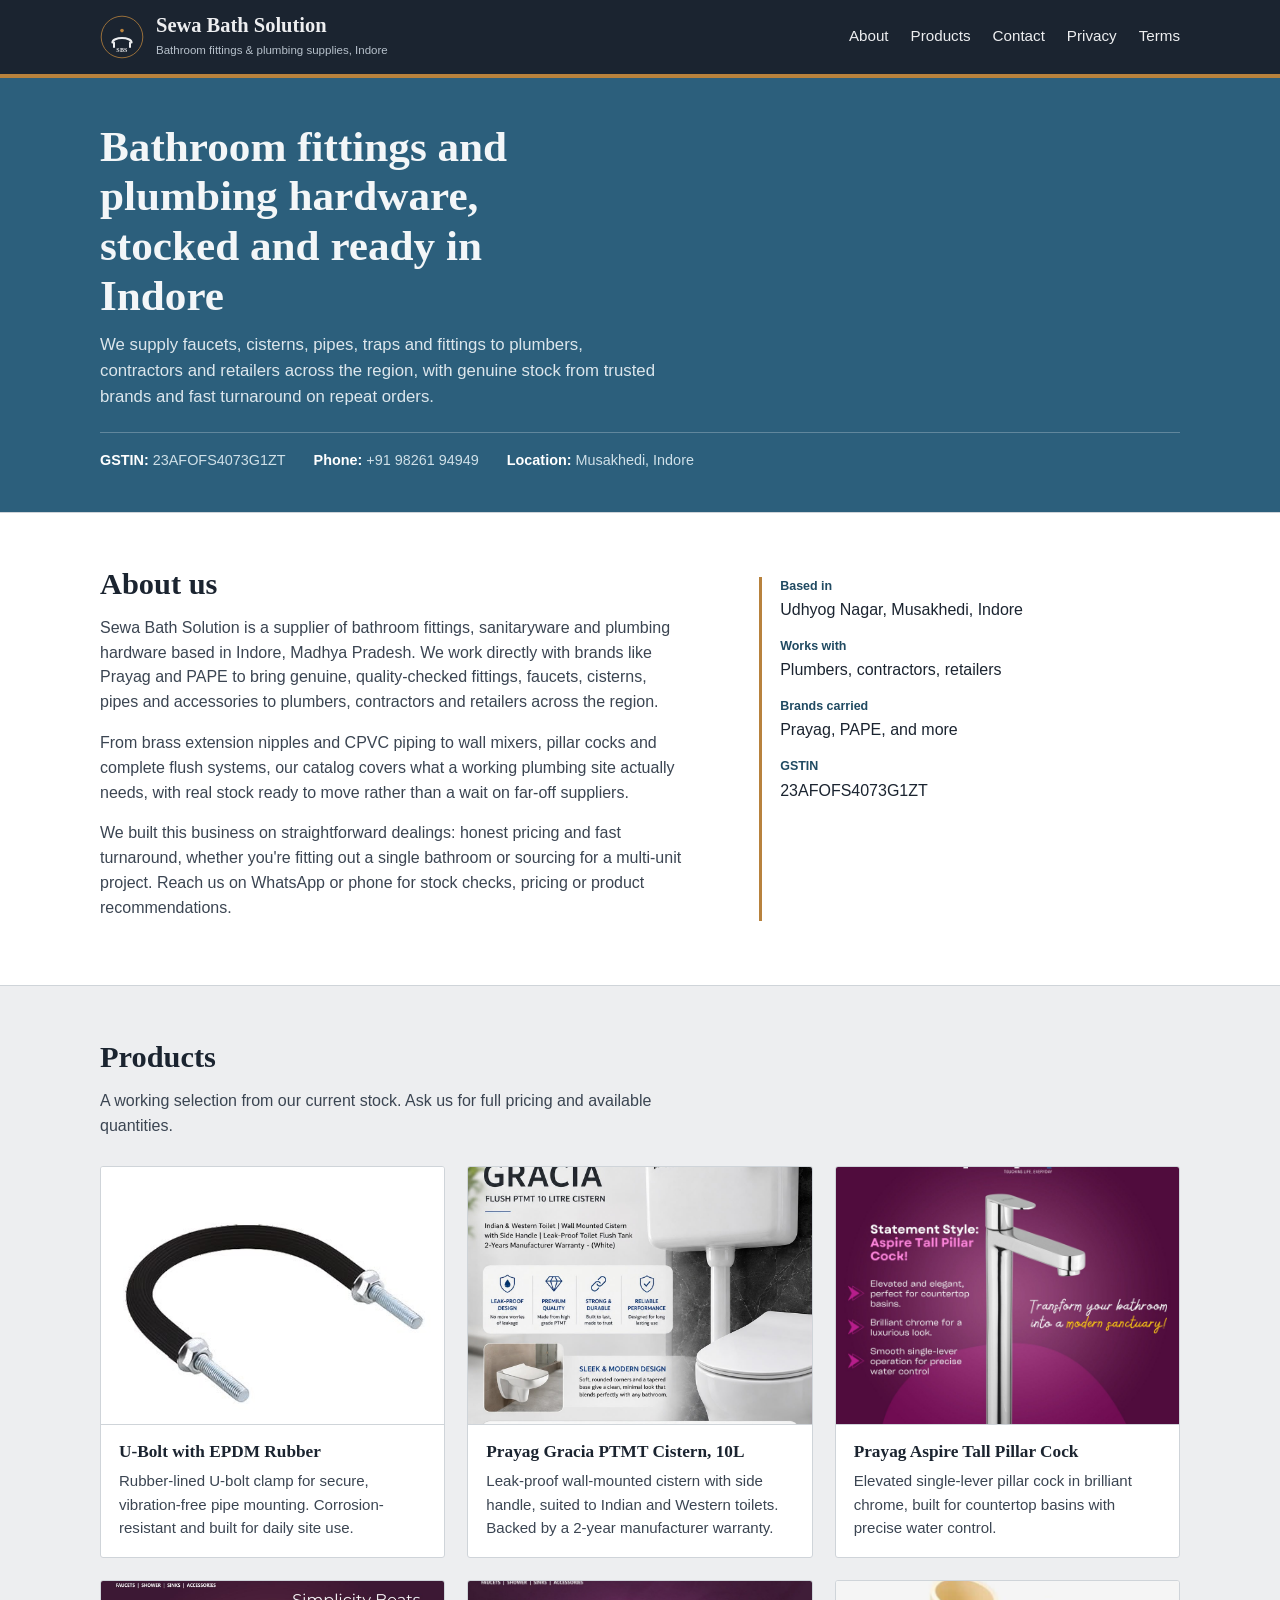
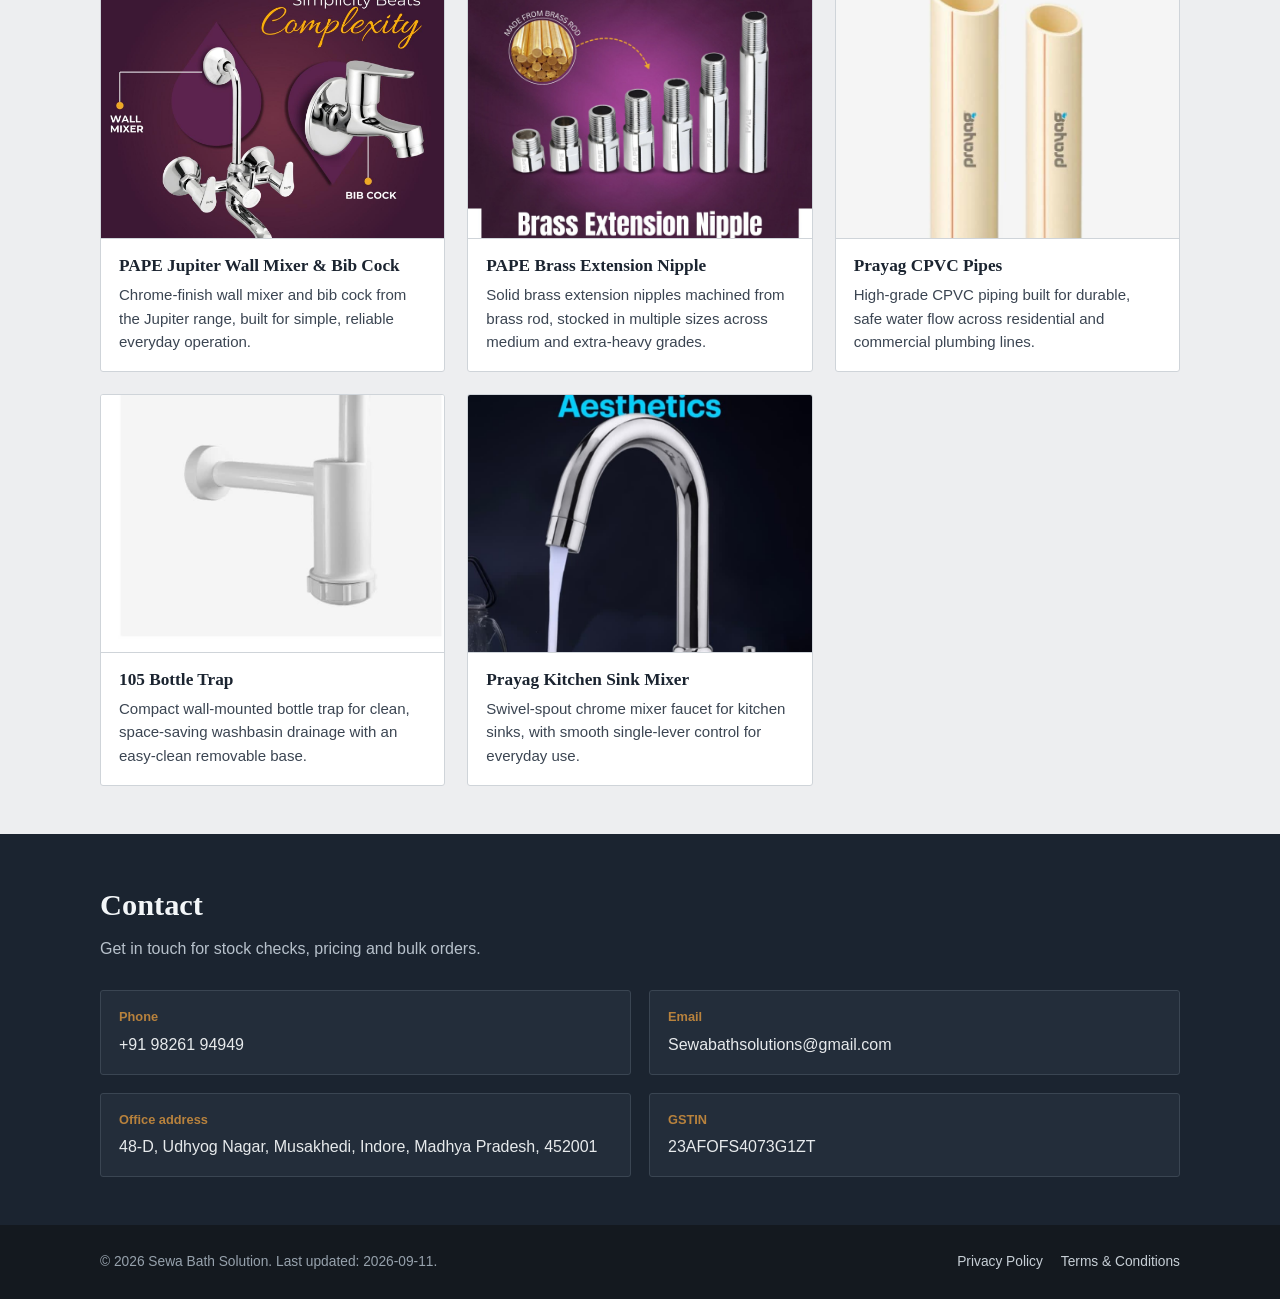
<file: index.html>
<!DOCTYPE html>
<html lang="en">
<head>
<meta charset="utf-8">
<meta name="viewport" content="width=device-width, initial-scale=1">
<title>Sewa Bath Solution — Bathroom Fittings & Plumbing Supplies, Indore</title>
<meta name="description" content="Sewa Bath Solution supplies bathroom fittings, faucets, cisterns, pipes and plumbing hardware from Udhyog Nagar, Indore. Genuine stock, fast reorders, bulk supply.">

<meta property="og:title" content="Sewa Bath Solution — Bathroom Fittings & Plumbing Supplies, Indore">
<meta property="og:description" content="Bathroom fittings, faucets, cisterns, pipes and plumbing hardware supplied from Udhyog Nagar, Indore.">
<meta property="og:type" content="website">
<meta property="og:image" content="assets/logo.svg">

<script type="application/ld+json">
{
  "@context": "https://schema.org",
  "@type": "Organization",
  "name": "Sewa Bath Solution",
  "logo": "assets/logo.svg",
  "address": {
    "@type": "PostalAddress",
    "streetAddress": "48-D, Udhyog Nagar, Musakhedi",
    "addressLocality": "Indore",
    "addressRegion": "Madhya Pradesh",
    "postalCode": "452001",
    "addressCountry": "IN"
  },
  "telephone": "+91-9826194949",
  "email": "Sewabathsolutions@gmail.com"
}
</script>

<link rel="stylesheet" href="styles.css">
</head>
<body>

<header class="site-header">
  <div class="header-row">
    <a href="./index.html" class="brand">
      <img src="assets/logo.svg" alt="Sewa Bath Solution logo" width="44" height="44">
      <span>
        <span class="brand-name">Sewa Bath Solution</span>
        <span class="brand-tag">Bathroom fittings &amp; plumbing supplies, Indore</span>
      </span>
    </a>
    <button class="nav-toggle" type="button" aria-expanded="false" aria-controls="main-nav">Menu</button>
    <nav class="main-nav" id="main-nav" aria-label="Primary">
      <ul>
        <li><a href="#about">About</a></li>
        <li><a href="#products">Products</a></li>
        <li><a href="#contact">Contact</a></li>
        <li><a href="./privacy.html">Privacy</a></li>
        <li><a href="./terms.html">Terms</a></li>
      </ul>
    </nav>
  </div>
</header>

<main>

  <section class="hero">
    <div class="wrap">
      <h1>Bathroom fittings and plumbing hardware, stocked and ready in Indore</h1>
      <p>We supply faucets, cisterns, pipes, traps and fittings to plumbers, contractors and retailers across the region, with genuine stock from trusted brands and fast turnaround on repeat orders.</p>
      <div class="hero-strip">
        <span><strong>GSTIN:</strong> 23AFOFS4073G1ZT</span>
        <span><strong>Phone:</strong> +91 98261 94949</span>
        <span><strong>Location:</strong> Musakhedi, Indore</span>
      </div>
    </div>
  </section>

  <section class="about" id="about">
    <div class="wrap about-grid">
      <div class="about-body">
        <h2 class="section-title">About us</h2>
        <p>Sewa Bath Solution is a supplier of bathroom fittings, sanitaryware and plumbing hardware based in Indore, Madhya Pradesh. We work directly with brands like Prayag and PAPE to bring genuine, quality-checked fittings, faucets, cisterns, pipes and accessories to plumbers, contractors and retailers across the region.</p>
        <p>From brass extension nipples and CPVC piping to wall mixers, pillar cocks and complete flush systems, our catalog covers what a working plumbing site actually needs, with real stock ready to move rather than a wait on far-off suppliers.</p>
        <p>We built this business on straightforward dealings: honest pricing and fast turnaround, whether you're fitting out a single bathroom or sourcing for a multi-unit project. Reach us on WhatsApp or phone for stock checks, pricing or product recommendations.</p>
      </div>
      <dl class="about-facts">
        <div>
          <dt>Based in</dt>
          <dd>Udhyog Nagar, Musakhedi, Indore</dd>
        </div>
        <div>
          <dt>Works with</dt>
          <dd>Plumbers, contractors, retailers</dd>
        </div>
        <div>
          <dt>Brands carried</dt>
          <dd>Prayag, PAPE, and more</dd>
        </div>
        <div>
          <dt>GSTIN</dt>
          <dd>23AFOFS4073G1ZT</dd>
        </div>
      </dl>
    </div>
  </section>

  <section class="products" id="products">
    <div class="wrap">
      <h2 class="section-title">Products</h2>
      <p class="section-lead">A working selection from our current stock. Ask us for full pricing and available quantities.</p>
      <div class="product-grid">

        <article class="product-card">
          <div class="product-media">
            <img src="assets/product-u-bolt-epdm.jpeg" alt="U-Bolt with EPDM rubber lining" loading="lazy">
          </div>
          <div class="product-body">
            <h3>U-Bolt with EPDM Rubber</h3>
            <p>Rubber-lined U-bolt clamp for secure, vibration-free pipe mounting. Corrosion-resistant and built for daily site use.</p>
          </div>
        </article>

        <article class="product-card">
          <div class="product-media">
            <img src="assets/product-gracia-cistern.jpeg" alt="Prayag Gracia flush PTMT 10 litre cistern" loading="lazy">
          </div>
          <div class="product-body">
            <h3>Prayag Gracia PTMT Cistern, 10L</h3>
            <p>Leak-proof wall-mounted cistern with side handle, suited to Indian and Western toilets. Backed by a 2-year manufacturer warranty.</p>
          </div>
        </article>

        <article class="product-card">
          <div class="product-media">
            <img src="assets/product-aspire-pillar-cock.jpeg" alt="Prayag Aspire tall pillar cock" loading="lazy">
          </div>
          <div class="product-body">
            <h3>Prayag Aspire Tall Pillar Cock</h3>
            <p>Elevated single-lever pillar cock in brilliant chrome, built for countertop basins with precise water control.</p>
          </div>
        </article>

        <article class="product-card">
          <div class="product-media">
            <img src="assets/product-jupiter-wall-mixer.jpeg" alt="PAPE Jupiter range wall mixer and bib cock" loading="lazy">
          </div>
          <div class="product-body">
            <h3>PAPE Jupiter Wall Mixer &amp; Bib Cock</h3>
            <p>Chrome-finish wall mixer and bib cock from the Jupiter range, built for simple, reliable everyday operation.</p>
          </div>
        </article>

        <article class="product-card">
          <div class="product-media">
            <img src="assets/product-brass-extension-nipple.jpeg" alt="PAPE brass extension nipple set" loading="lazy">
          </div>
          <div class="product-body">
            <h3>PAPE Brass Extension Nipple</h3>
            <p>Solid brass extension nipples machined from brass rod, stocked in multiple sizes across medium and extra-heavy grades.</p>
          </div>
        </article>

        <article class="product-card">
          <div class="product-media">
            <img src="assets/product-cpvc-pipes.jpeg" alt="Prayag CPVC pipes" loading="lazy">
          </div>
          <div class="product-body">
            <h3>Prayag CPVC Pipes</h3>
            <p>High-grade CPVC piping built for durable, safe water flow across residential and commercial plumbing lines.</p>
          </div>
        </article>

        <article class="product-card">
          <div class="product-media">
            <img src="assets/product-bottle-trap.jpeg" alt="105 bottle trap for washbasin drainage" loading="lazy">
          </div>
          <div class="product-body">
            <h3>105 Bottle Trap</h3>
            <p>Compact wall-mounted bottle trap for clean, space-saving washbasin drainage with an easy-clean removable base.</p>
          </div>
        </article>

        <article class="product-card">
          <div class="product-media">
            <img src="assets/product-kitchen-mixer.jpeg" alt="Prayag kitchen sink mixer faucet" loading="lazy">
          </div>
          <div class="product-body">
            <h3>Prayag Kitchen Sink Mixer</h3>
            <p>Swivel-spout chrome mixer faucet for kitchen sinks, with smooth single-lever control for everyday use.</p>
          </div>
        </article>

      </div>
    </div>
  </section>

  <section class="contact" id="contact">
    <div class="wrap">
      <h2 class="section-title">Contact</h2>
      <p class="section-lead">Get in touch for stock checks, pricing and bulk orders.</p>
      <div class="contact-grid">
        <div class="contact-item">
          <h3>Phone</h3>
          <p><a href="tel:+919826194949">+91 98261 94949</a></p>
        </div>
        <div class="contact-item">
          <h3>Email</h3>
          <p><a href="mailto:Sewabathsolutions@gmail.com">Sewabathsolutions@gmail.com</a></p>
        </div>
        <div class="contact-item">
          <h3>Office address</h3>
          <p>48-D, Udhyog Nagar, Musakhedi, Indore, Madhya Pradesh, 452001</p>
        </div>
        <div class="contact-item">
          <h3>GSTIN</h3>
          <p>23AFOFS4073G1ZT</p>
        </div>
      </div>
    </div>
  </section>

</main>

<footer class="site-footer">
  <div class="wrap footer-row">
    <span>&copy; 2026 Sewa Bath Solution. Last updated: 2026-09-11.</span>
    <ul class="footer-links">
      <li><a href="./privacy.html">Privacy Policy</a></li>
      <li><a href="./terms.html">Terms &amp; Conditions</a></li>
    </ul>
  </div>
</footer>

<script src="script.js"></script>
</body>
</html>
</file>
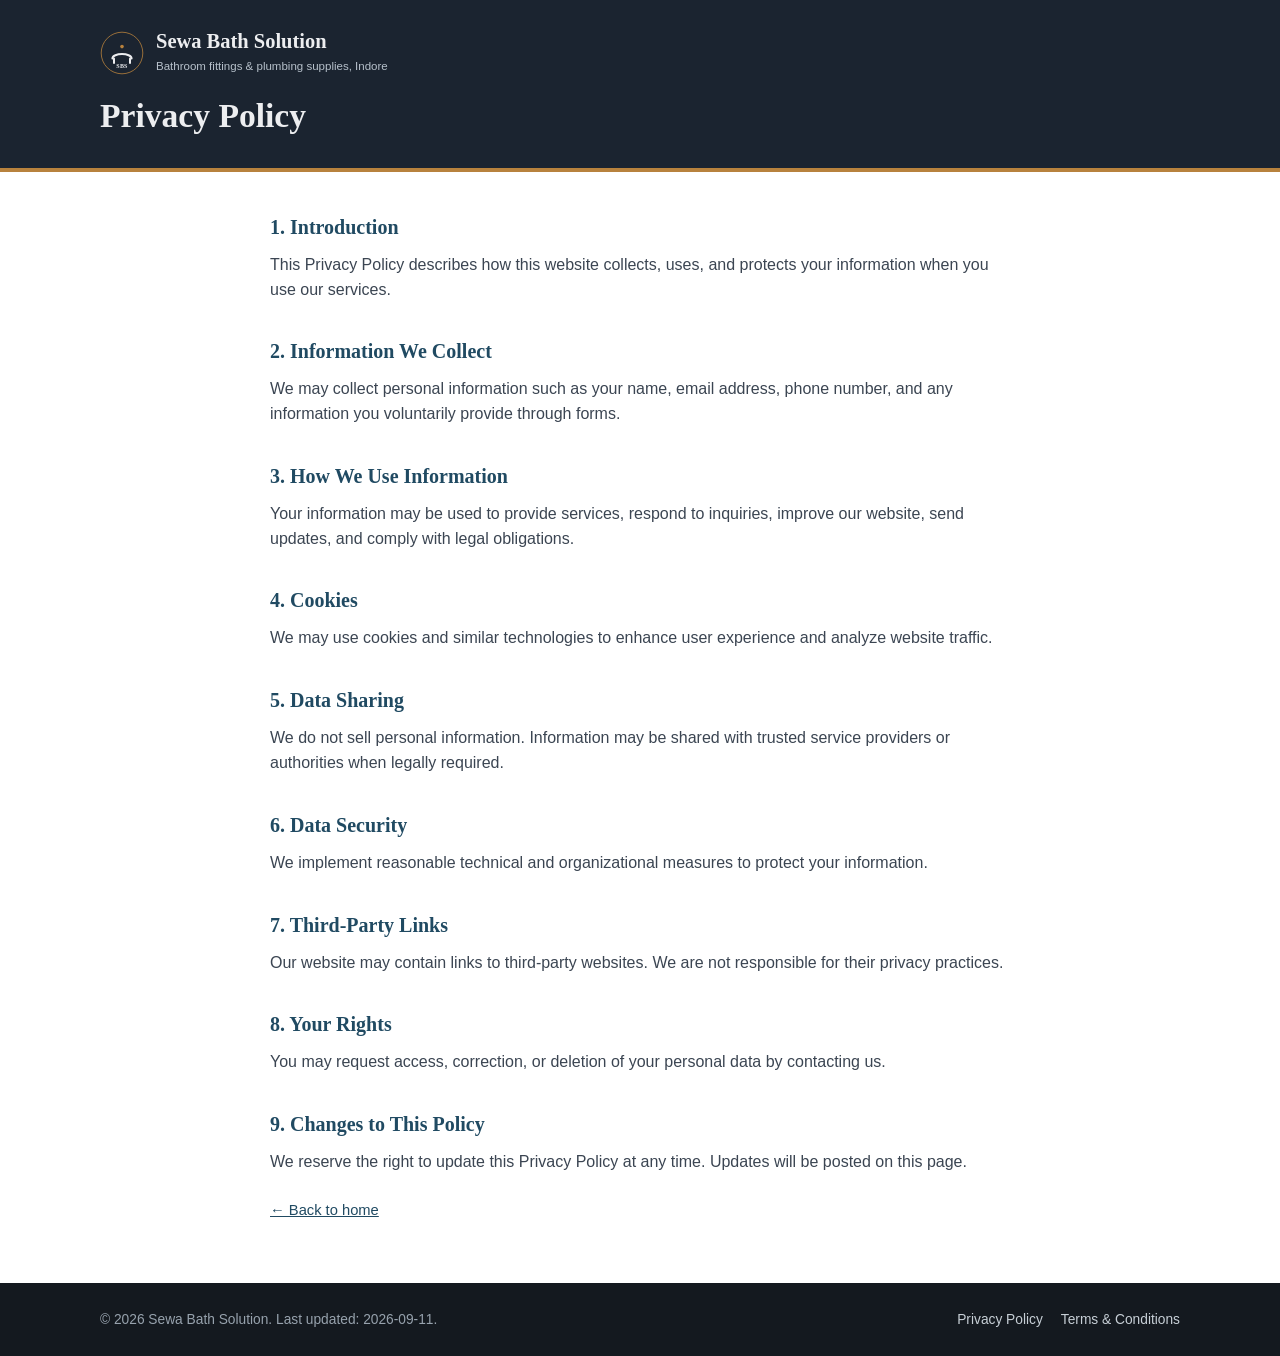
<file: privacy.html>
<!DOCTYPE html>
<html lang="en">
<head>
<meta charset="utf-8">
<meta name="viewport" content="width=device-width, initial-scale=1">
<title>Privacy Policy — Sewa Bath Solution</title>
<meta name="description" content="Privacy Policy for Sewa Bath Solution, describing how we collect, use and protect your information.">
<link rel="stylesheet" href="styles.css">
</head>
<body>

<header class="legal-banner">
  <div class="wrap">
    <a href="./index.html" class="brand">
      <img src="assets/logo.svg" alt="Sewa Bath Solution logo" width="44" height="44">
      <span>
        <span class="brand-name">Sewa Bath Solution</span>
        <span class="brand-tag">Bathroom fittings &amp; plumbing supplies, Indore</span>
      </span>
    </a>
    <h1 id="privacy-policy">Privacy Policy</h1>
  </div>
</header>

<main class="legal-content">
  <div class="wrap">

    <h2>1. Introduction</h2>
    <p>This Privacy Policy describes how this website collects, uses, and protects your information when you use our services.</p>

    <h2>2. Information We Collect</h2>
    <p>We may collect personal information such as your name, email address, phone number, and any information you voluntarily provide through forms.</p>

    <h2>3. How We Use Information</h2>
    <p>Your information may be used to provide services, respond to inquiries, improve our website, send updates, and comply with legal obligations.</p>

    <h2>4. Cookies</h2>
    <p>We may use cookies and similar technologies to enhance user experience and analyze website traffic.</p>

    <h2>5. Data Sharing</h2>
    <p>We do not sell personal information. Information may be shared with trusted service providers or authorities when legally required.</p>

    <h2>6. Data Security</h2>
    <p>We implement reasonable technical and organizational measures to protect your information.</p>

    <h2>7. Third-Party Links</h2>
    <p>Our website may contain links to third-party websites. We are not responsible for their privacy practices.</p>

    <h2>8. Your Rights</h2>
    <p>You may request access, correction, or deletion of your personal data by contacting us.</p>

    <h2>9. Changes to This Policy</h2>
    <p>We reserve the right to update this Privacy Policy at any time. Updates will be posted on this page.</p>

    <a class="back-home" href="./index.html">&larr; Back to home</a>
  </div>
</main>

<footer class="site-footer">
  <div class="wrap footer-row">
    <span>&copy; 2026 Sewa Bath Solution. Last updated: 2026-09-11.</span>
    <ul class="footer-links">
      <li><a href="./privacy.html">Privacy Policy</a></li>
      <li><a href="./terms.html">Terms &amp; Conditions</a></li>
    </ul>
  </div>
</footer>

</body>
</html>
</file>
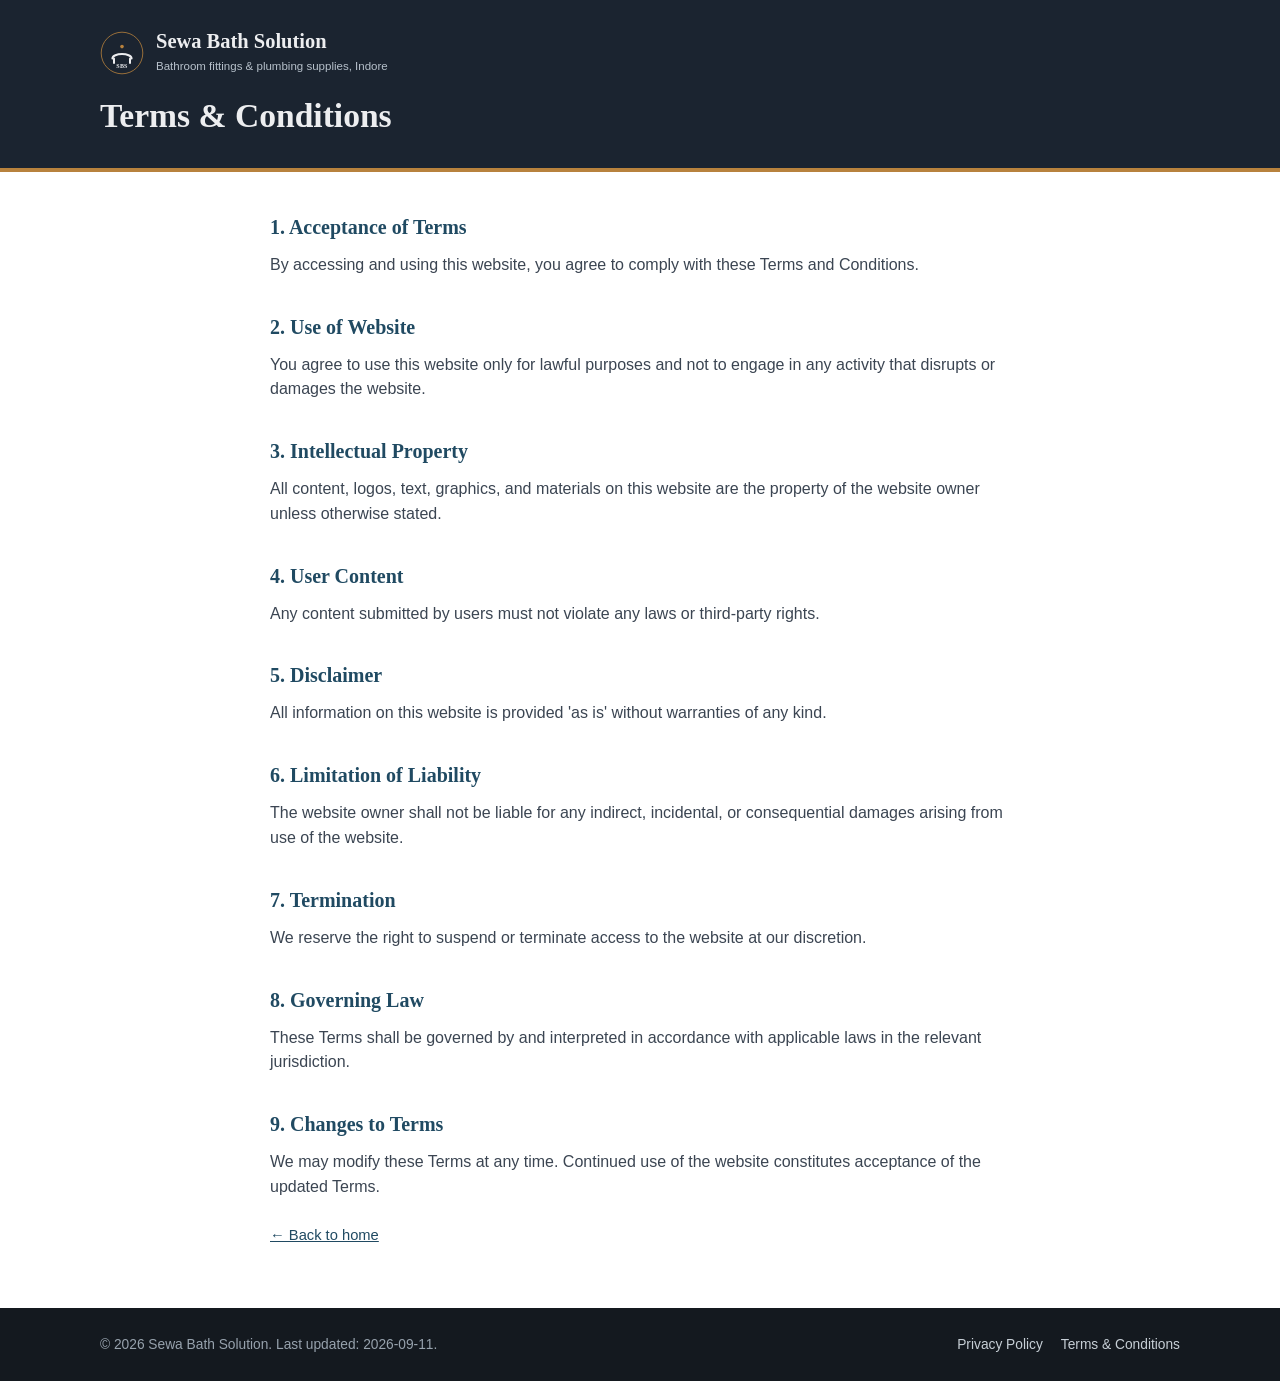
<file: terms.html>
<!DOCTYPE html>
<html lang="en">
<head>
<meta charset="utf-8">
<meta name="viewport" content="width=device-width, initial-scale=1">
<title>Terms &amp; Conditions — Sewa Bath Solution</title>
<meta name="description" content="Terms and Conditions for using the Sewa Bath Solution website.">
<link rel="stylesheet" href="styles.css">
</head>
<body>

<header class="legal-banner">
  <div class="wrap">
    <a href="./index.html" class="brand">
      <img src="assets/logo.svg" alt="Sewa Bath Solution logo" width="44" height="44">
      <span>
        <span class="brand-name">Sewa Bath Solution</span>
        <span class="brand-tag">Bathroom fittings &amp; plumbing supplies, Indore</span>
      </span>
    </a>
    <h1 id="terms-and-conditions">Terms &amp; Conditions</h1>
  </div>
</header>

<main class="legal-content">
  <div class="wrap">

    <h2>1. Acceptance of Terms</h2>
    <p>By accessing and using this website, you agree to comply with these Terms and Conditions.</p>

    <h2>2. Use of Website</h2>
    <p>You agree to use this website only for lawful purposes and not to engage in any activity that disrupts or damages the website.</p>

    <h2>3. Intellectual Property</h2>
    <p>All content, logos, text, graphics, and materials on this website are the property of the website owner unless otherwise stated.</p>

    <h2>4. User Content</h2>
    <p>Any content submitted by users must not violate any laws or third-party rights.</p>

    <h2>5. Disclaimer</h2>
    <p>All information on this website is provided 'as is' without warranties of any kind.</p>

    <h2>6. Limitation of Liability</h2>
    <p>The website owner shall not be liable for any indirect, incidental, or consequential damages arising from use of the website.</p>

    <h2>7. Termination</h2>
    <p>We reserve the right to suspend or terminate access to the website at our discretion.</p>

    <h2>8. Governing Law</h2>
    <p>These Terms shall be governed by and interpreted in accordance with applicable laws in the relevant jurisdiction.</p>

    <h2>9. Changes to Terms</h2>
    <p>We may modify these Terms at any time. Continued use of the website constitutes acceptance of the updated Terms.</p>

    <a class="back-home" href="./index.html">&larr; Back to home</a>
  </div>
</main>

<footer class="site-footer">
  <div class="wrap footer-row">
    <span>&copy; 2026 Sewa Bath Solution. Last updated: 2026-09-11.</span>
    <ul class="footer-links">
      <li><a href="./privacy.html">Privacy Policy</a></li>
      <li><a href="./terms.html">Terms &amp; Conditions</a></li>
    </ul>
  </div>
</footer>

</body>
</html>
</file>
<file: styles.css>
/* ==========================================================================
   Sewa Bath Solution -- styles.css
   Single stylesheet. System stack fonts only. No external dependencies.
   ========================================================================== */

:root {
  --color-ink: #1B2430;
  --color-ink-soft: #3B4552;
  --color-surface: #FFFFFF;
  --color-base: #EDEEF0;
  --color-border: #CFD4D9;
  --color-steel: #2C5F7C;
  --color-steel-dark: #204A62;
  --color-brass: #B8823D;
  --color-brass-dark: #93672F;
  --font-display: Georgia, 'Times New Roman', Times, serif;
  --font-body: -apple-system, BlinkMacSystemFont, "Segoe UI", Roboto, Helvetica, Arial, sans-serif;
  --max-width: 1120px;
  --radius: 3px;
}

* { box-sizing: border-box; }

html {
  scroll-behavior: smooth;
}

body {
  margin: 0;
  font-family: var(--font-body);
  color: var(--color-ink);
  background: var(--color-base);
  line-height: 1.55;
  -webkit-font-smoothing: antialiased;
}

img { max-width: 100%; display: block; }

a { color: var(--color-steel-dark); }
a:focus-visible,
button:focus-visible,
input:focus-visible {
  outline: 3px solid var(--color-brass);
  outline-offset: 2px;
}

.wrap {
  max-width: var(--max-width);
  margin: 0 auto;
  padding: 0 20px;
}

/* -------------------- Header -------------------- */

.site-header {
  background: var(--color-ink);
  color: var(--color-base);
  border-bottom: 4px solid var(--color-brass);
}

.header-row {
  display: flex;
  align-items: center;
  justify-content: space-between;
  padding: 14px 20px;
  max-width: var(--max-width);
  margin: 0 auto;
  gap: 16px;
}

.brand {
  display: flex;
  align-items: center;
  gap: 12px;
  text-decoration: none;
  color: var(--color-base);
}

.brand img {
  width: 44px;
  height: 44px;
  flex-shrink: 0;
}

.brand-name {
  font-family: var(--font-display);
  font-size: 1.28rem;
  font-weight: 700;
  line-height: 1.1;
  color: var(--color-base);
}

.brand-tag {
  display: block;
  font-family: var(--font-body);
  font-size: 0.72rem;
  color: #B7C1CB;
  font-weight: 400;
  margin-top: 2px;
}

.nav-toggle {
  display: none;
  background: transparent;
  border: 1px solid #4A5561;
  color: var(--color-base);
  padding: 8px 12px;
  border-radius: var(--radius);
  font-size: 1rem;
  cursor: pointer;
}

.main-nav ul {
  display: flex;
  gap: 22px;
  list-style: none;
  margin: 0;
  padding: 0;
}

.main-nav a {
  color: var(--color-base);
  text-decoration: none;
  font-size: 0.95rem;
  border-bottom: 2px solid transparent;
  padding-bottom: 3px;
}

.main-nav a:hover,
.main-nav a:focus-visible {
  border-bottom-color: var(--color-brass);
}

/* -------------------- Hero / letterhead band -------------------- */

.hero {
  background: var(--color-steel);
  color: #F3F6F8;
  padding: 44px 0 40px;
}

.hero h1 {
  font-family: var(--font-display);
  font-size: clamp(1.9rem, 4vw, 2.7rem);
  margin: 0 0 12px;
  max-width: 20ch;
  line-height: 1.15;
}

.hero p {
  max-width: 60ch;
  font-size: 1.05rem;
  color: #DCE6EC;
  margin: 0 0 22px;
}

.hero-strip {
  display: flex;
  flex-wrap: wrap;
  gap: 10px 28px;
  font-size: 0.9rem;
  color: #CFE0E8;
  border-top: 1px solid rgba(255,255,255,0.25);
  padding-top: 16px;
  margin-top: 6px;
}

.hero-strip strong { color: #FFFFFF; font-weight: 600; }

/* -------------------- Section basics -------------------- */

section { padding: 48px 0; }

.section-title {
  font-family: var(--font-display);
  font-size: clamp(1.4rem, 2.6vw, 1.9rem);
  margin: 0 0 8px;
}

.section-lead {
  color: var(--color-ink-soft);
  max-width: 68ch;
  margin: 0 0 28px;
}

/* -------------------- About -------------------- */

.about {
  background: var(--color-surface);
  border-top: 1px solid var(--color-border);
  border-bottom: 1px solid var(--color-border);
}

.about-grid {
  display: grid;
  grid-template-columns: 1fr;
  gap: 28px;
}

.about-body p {
  max-width: 66ch;
  color: var(--color-ink-soft);
  margin: 0 0 16px;
}

.about-facts {
  border-left: 3px solid var(--color-brass);
  padding-left: 18px;
  display: grid;
  gap: 14px;
  align-content: start;
}

.about-facts dt {
  font-size: 0.78rem;
  color: var(--color-steel-dark);
  font-weight: 700;
}

.about-facts dd {
  margin: 2px 0 0;
  color: var(--color-ink);
}

@media (min-width: 760px) {
  .about-grid {
    grid-template-columns: 1.5fr 1fr;
  }
}

/* -------------------- Products -------------------- */

.products {
  background: var(--color-base);
}

.product-grid {
  display: grid;
  grid-template-columns: 1fr;
  gap: 22px;
}

@media (min-width: 620px) {
  .product-grid { grid-template-columns: 1fr 1fr; }
}

@media (min-width: 980px) {
  .product-grid { grid-template-columns: 1fr 1fr 1fr; }
}

.product-card {
  background: var(--color-surface);
  border: 1px solid var(--color-border);
  border-radius: var(--radius);
  overflow: hidden;
  display: flex;
  flex-direction: column;
}

.product-media {
  aspect-ratio: 4 / 3;
  background: #F5F6F7;
  overflow: hidden;
  border-bottom: 1px solid var(--color-border);
}

.product-media img {
  width: 100%;
  height: 100%;
  object-fit: cover;
}

.product-body {
  padding: 16px 18px 18px;
  display: flex;
  flex-direction: column;
  gap: 6px;
  flex-grow: 1;
}

.product-body h3 {
  font-family: var(--font-display);
  font-size: 1.08rem;
  margin: 0;
  line-height: 1.3;
}

.product-body p {
  margin: 0;
  color: var(--color-ink-soft);
  font-size: 0.94rem;
}

/* -------------------- Contact -------------------- */

.contact {
  background: var(--color-ink);
  color: #E7EAEC;
}

.contact .section-title,
.contact .section-lead {
  color: #F3F6F8;
}

.contact .section-lead { color: #B7C1CB; }

.contact-grid {
  display: grid;
  grid-template-columns: 1fr;
  gap: 18px;
}

@media (min-width: 700px) {
  .contact-grid { grid-template-columns: repeat(2, 1fr); }
}

.contact-item {
  border: 1px solid #3A4552;
  border-radius: var(--radius);
  padding: 16px 18px;
  background: #232D3A;
}

.contact-item h3 {
  margin: 0 0 6px;
  font-size: 0.8rem;
  color: #B8823D;
  font-weight: 700;
}

.contact-item p,
.contact-item a {
  margin: 0;
  color: #E7EAEC;
  text-decoration: none;
  font-size: 1rem;
  word-break: break-word;
}

.contact-item a:hover { text-decoration: underline; }

/* -------------------- Footer -------------------- */

.site-footer {
  background: #14191F;
  color: #97A2AD;
  padding: 26px 0;
  font-size: 0.86rem;
}

.footer-row {
  display: flex;
  flex-wrap: wrap;
  justify-content: space-between;
  align-items: center;
  gap: 12px;
}

.footer-links {
  display: flex;
  gap: 18px;
  list-style: none;
  padding: 0;
  margin: 0;
}

.footer-links a {
  color: #C7CFD6;
  text-decoration: none;
}

.footer-links a:hover { text-decoration: underline; }

/* -------------------- Legal pages (privacy / terms) -------------------- */

.legal-banner {
  background: var(--color-ink);
  color: var(--color-base);
  border-bottom: 4px solid var(--color-brass);
  padding: 30px 0 26px;
}

.legal-banner .brand { margin-bottom: 14px; }

.legal-banner h1 {
  font-family: var(--font-display);
  font-size: clamp(1.6rem, 3.4vw, 2.1rem);
  margin: 0;
}

.legal-content {
  background: var(--color-surface);
  padding: 40px 0 60px;
}

.legal-content .wrap {
  max-width: 780px;
}

.legal-content h2 {
  font-family: var(--font-display);
  font-size: 1.25rem;
  margin: 34px 0 10px;
  color: var(--color-steel-dark);
}

.legal-content h2:first-child { margin-top: 0; }

.legal-content p {
  color: var(--color-ink-soft);
  margin: 0 0 14px;
}

.legal-content ul {
  color: var(--color-ink-soft);
  margin: 0 0 14px;
  padding-left: 22px;
}

.back-home {
  display: inline-block;
  margin-top: 10px;
  font-size: 0.92rem;
}

/* -------------------- Mobile nav -------------------- */

@media (max-width: 700px) {
  .nav-toggle { display: inline-block; }

  .main-nav {
    display: none;
    width: 100%;
    order: 3;
  }

  .main-nav.is-open { display: block; }

  .main-nav ul {
    flex-direction: column;
    gap: 0;
    padding: 10px 20px 16px;
  }

  .main-nav a {
    display: block;
    padding: 10px 0;
    border-bottom: 1px solid #2E3947;
  }

  .header-row { flex-wrap: wrap; }
}

@media (prefers-reduced-motion: reduce) {
  html { scroll-behavior: auto; }
  * { animation-duration: 0.001ms !important; transition-duration: 0.001ms !important; }
}
</file>
